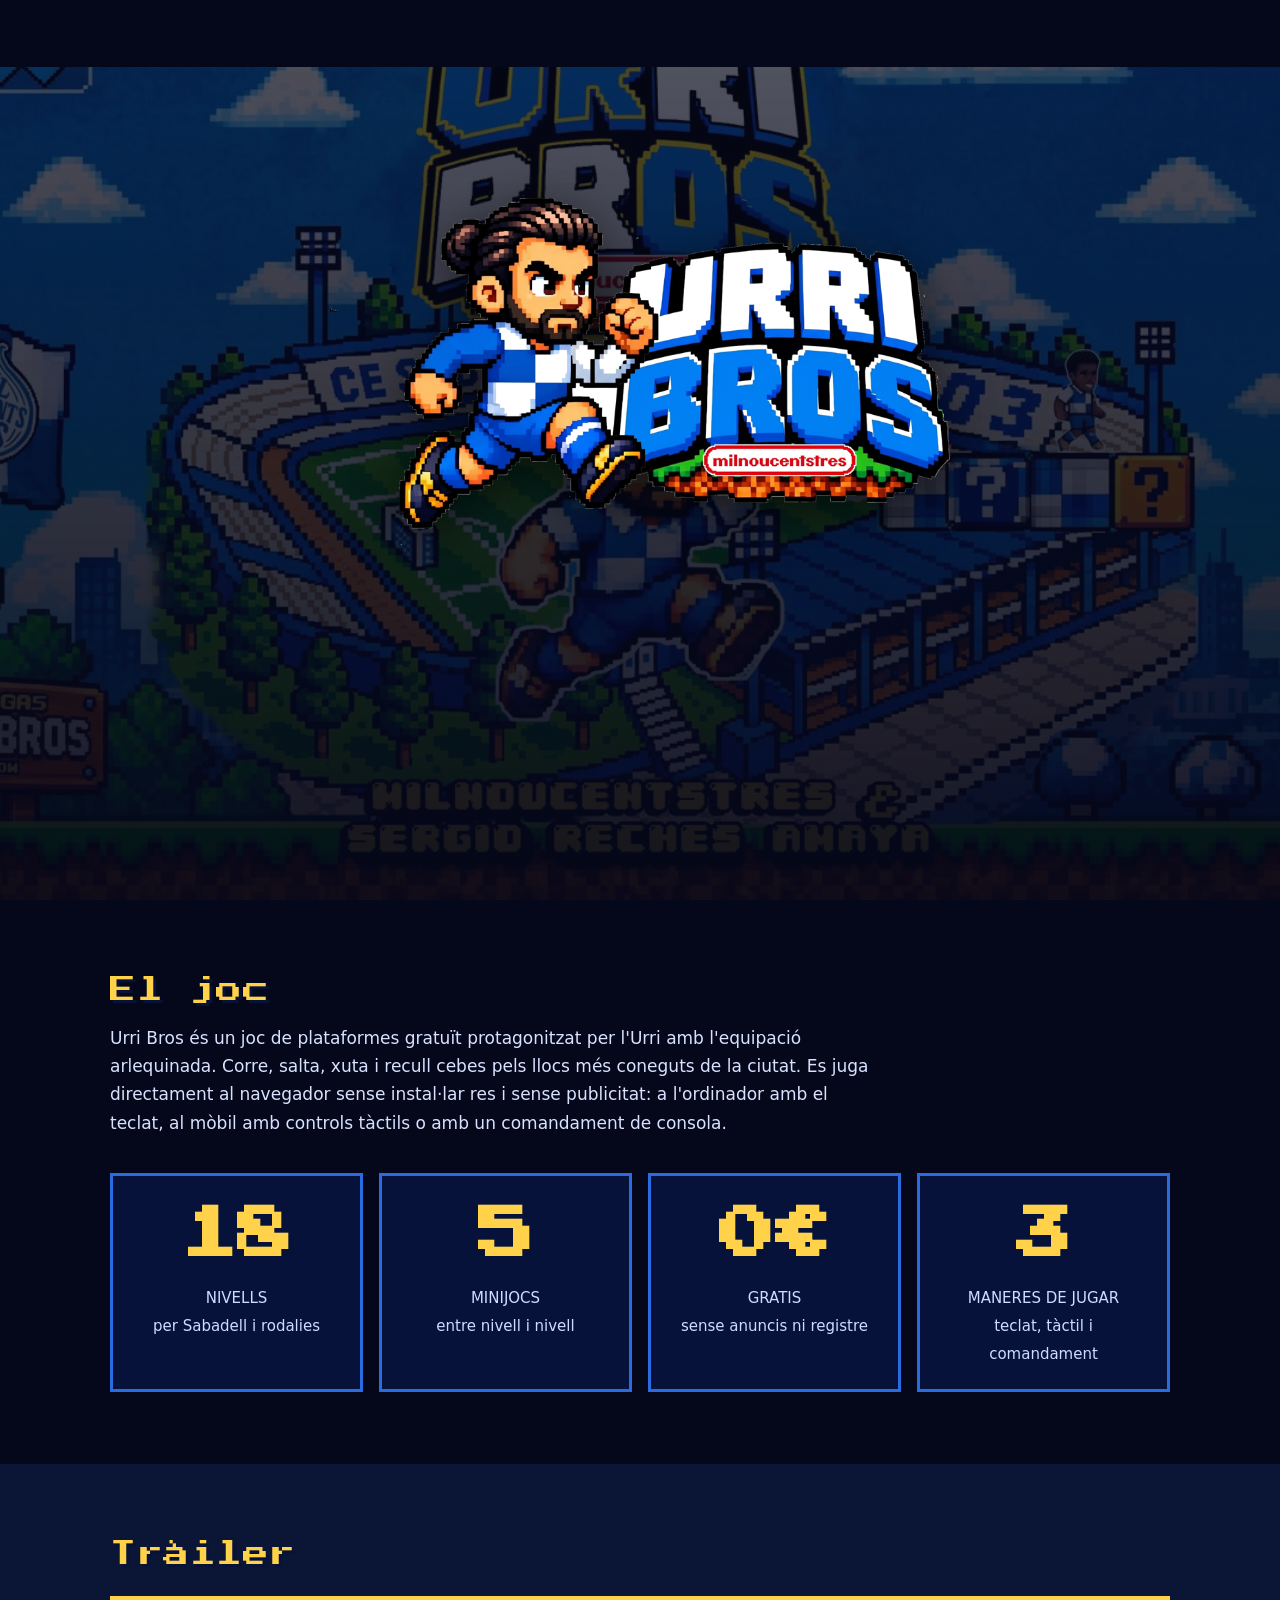
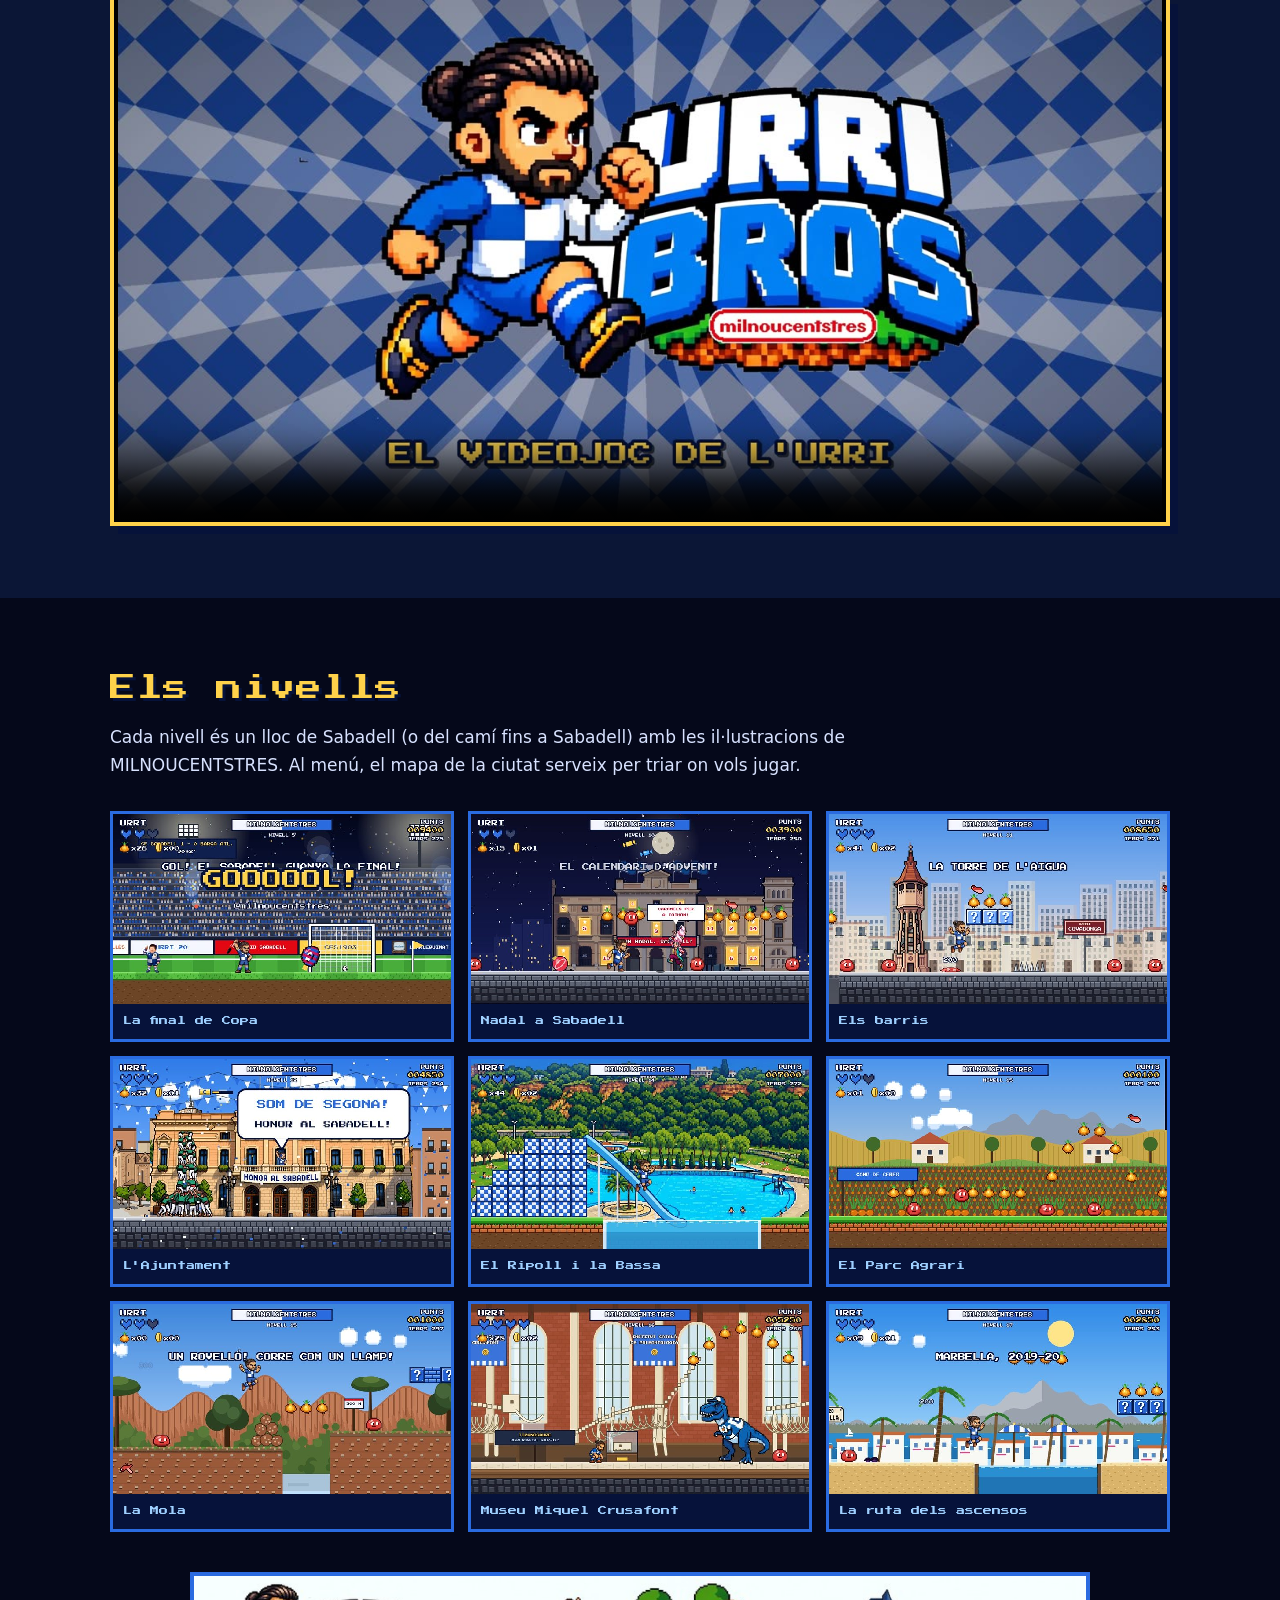
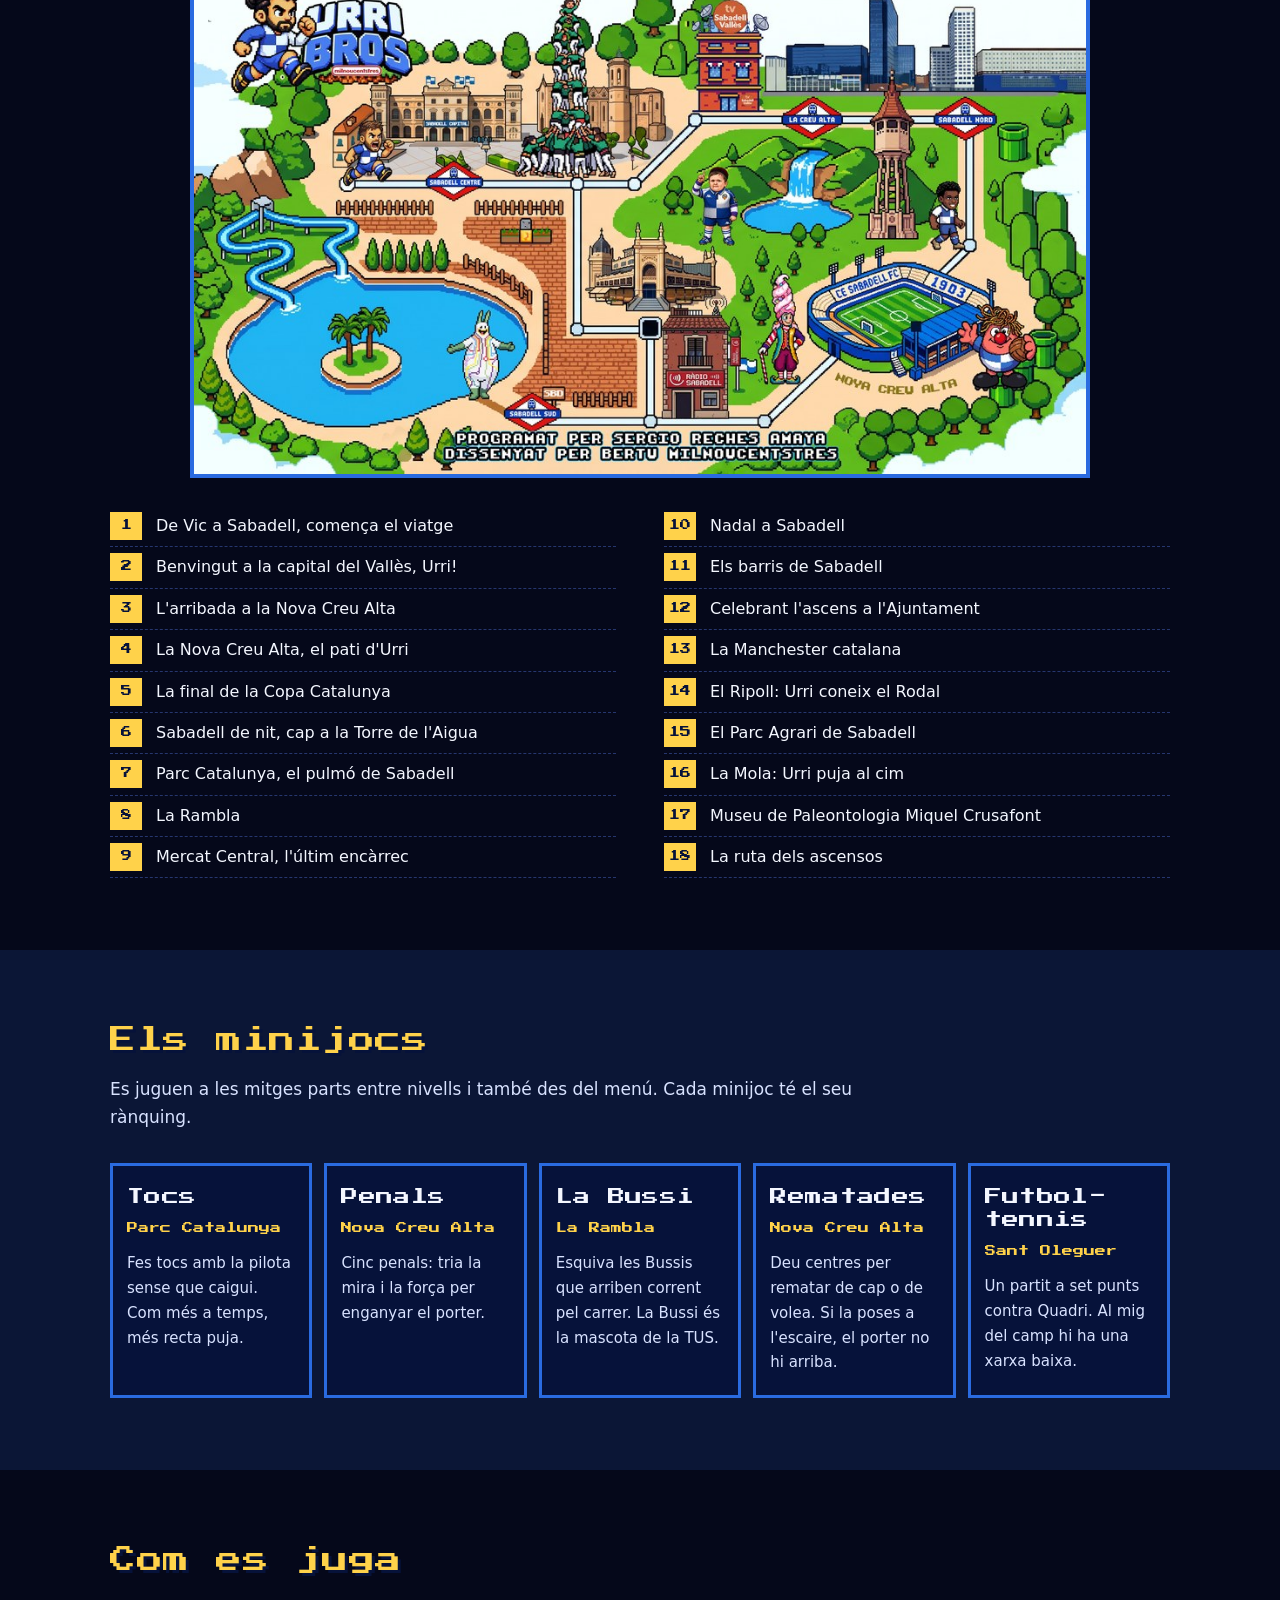
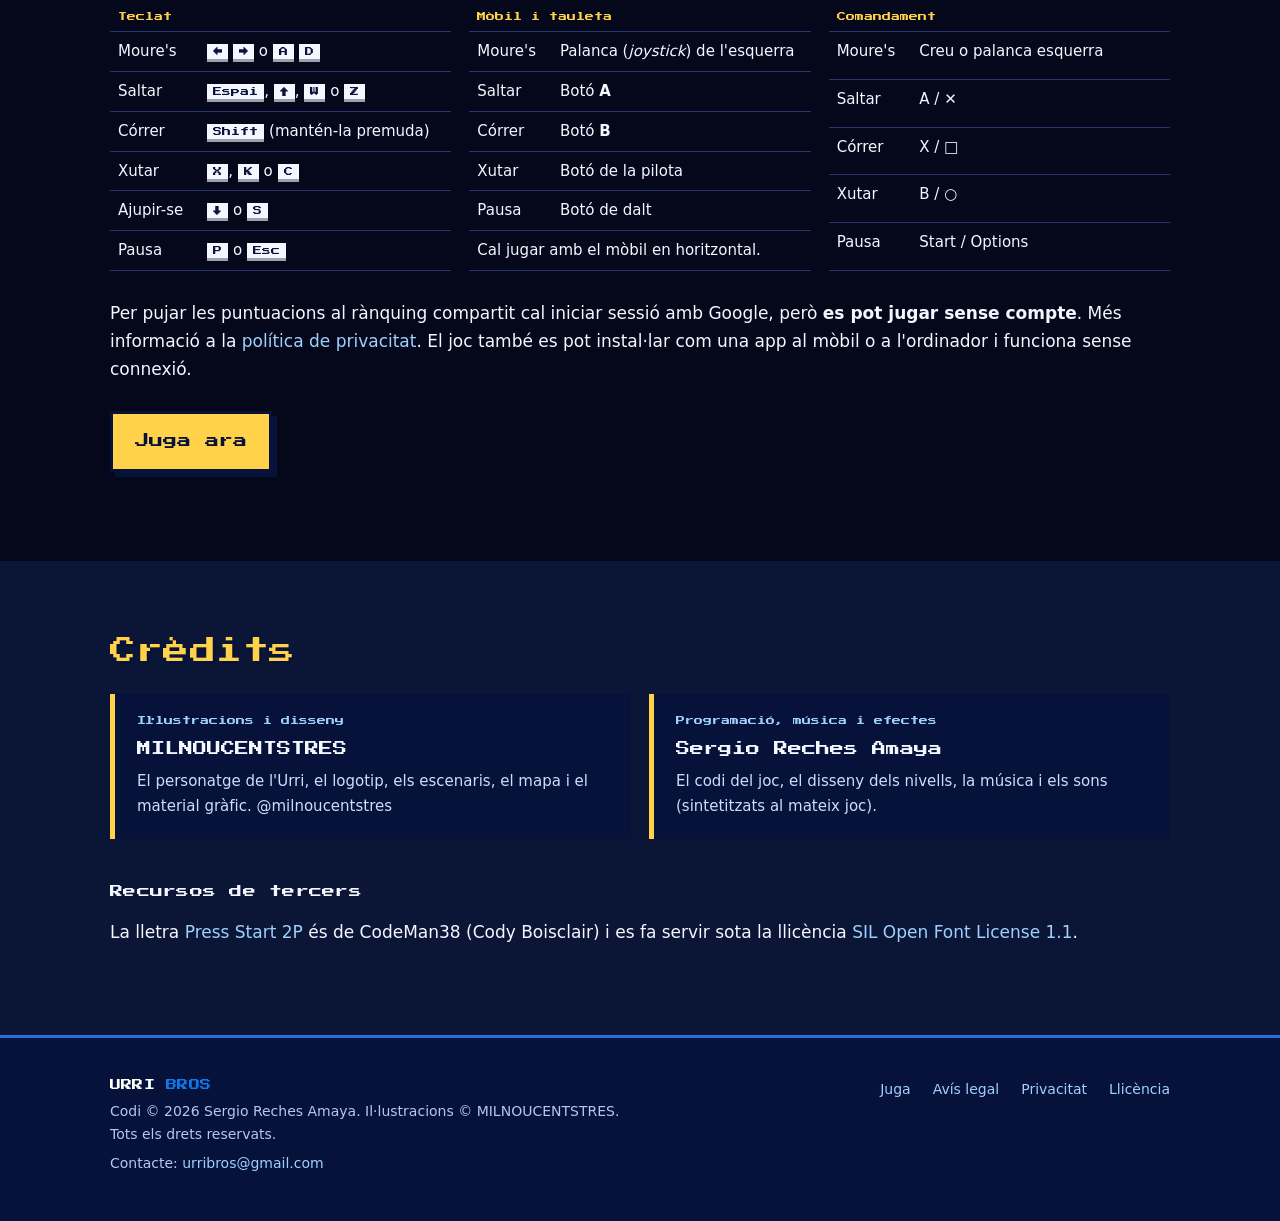
<file: index.html>
<!doctype html>
<!-- Urri Bros. Codi © 2026 Sergio Reches Amaya. Il·lustracions © MILNOUCENTSTRES. Tots els drets reservats. -->
<html lang="ca">
<head>
<meta charset="utf-8">
<meta name="viewport" content="width=device-width, initial-scale=1">
<title>Urri Bros: el videojoc de l'Urri</title>
<meta name="description" content="Urri Bros: joc de plataformes gratuït amb l'Urri per tot Sabadell. 18 nivells, 5 minijocs i rànquing. Es juga al navegador, al mòbil i a l'ordinador.">
<meta name="copyright" content="Codi © 2026 Sergio Reches Amaya. Il·lustracions © MILNOUCENTSTRES. Tots els drets reservats.">
<meta property="og:title" content="Urri Bros: el videojoc de l'Urri">
<meta property="og:description" content="18 nivells per tot Sabadell, 5 minijocs i rànquing. Gratuït i al navegador.">
<meta property="og:image" content="joc/assets/promo.jpg">
<meta name="theme-color" content="#06123a">
<link rel="icon" href="joc/assets/favicon.ico" sizes="any">
<link rel="icon" type="image/png" href="joc/assets/favicon.png">
<link rel="apple-touch-icon" href="joc/assets/apple-touch-icon.png">
<link rel="stylesheet" href="estil.css">
<script>
  // qui havia instal·lat el joc com a app (quan era a l'arrel) entra directament al joc
  if (matchMedia('(display-mode: standalone)').matches || navigator.standalone) location.replace('joc/');
  // la intro (l'Urri xuta la pilota i destapa la portada) només si s'entra per la portada i no s'han demanat menys animacions
  if (!location.hash && !matchMedia('(prefers-reduced-motion: reduce)').matches) document.documentElement.classList.add('amb-intro');
</script>
</head>
<body>

<div id="intro" aria-hidden="true">
  <img class="intro-urri" src="joc/assets/walk.png" alt="">
  <div class="intro-fons"></div>
  <img class="intro-pilota" src="assets/pilota.png" alt="">
</div>

<header class="barra">
  <div class="contingut">
    <a class="marca" href="#">URRI <span>BROS</span></a>
    <nav aria-label="Seccions">
      <a href="#joc">El joc</a>
      <a href="#trailer">Tràiler</a>
      <a href="#nivells">Nivells</a>
      <a href="#minijocs">Minijocs</a>
      <a href="#controls">Controls</a>
      <a href="#credits">Crèdits</a>
    </nav>
    <a class="boto petit" href="joc/">Juga!</a>
  </div>
</header>

<main>
  <div class="portada">
    <div class="portada-fons"></div>
    <div class="portada-vel"></div>
    <div class="contingut">
      <img class="logo" src="assets/logo.png" width="900" height="504" alt="Logotip d'Urri Bros: l'Urri corrent, vestit amb l'equipació arlequinada">
      <p class="lema">El videojoc de l'Urri</p>
      <p class="sublema">Un joc de plataformes per tot Sabadell: de Vic a la Nova Creu Alta, de la Rambla a la Mola i fins a l'ascens a Segona.</p>
      <div class="botons">
        <a class="boto gran" href="joc/">Juga ara</a>
        <a class="boto secundari" href="#trailer">Mira el tràiler</a>
      </div>
    </div>
  </div>

  <section id="joc">
    <div class="contingut">
      <h2>El joc</h2>
      <p class="intro-seccio">Urri Bros és un joc de plataformes gratuït protagonitzat per l'Urri amb l'equipació arlequinada. Corre, salta, xuta i recull cebes pels llocs més coneguts de la ciutat. Es juga directament al navegador sense instal·lar res i sense publicitat: a l'ordinador amb el teclat, al mòbil amb controls tàctils o amb un comandament de consola.</p>
      <div class="xifres">
        <div class="xifra"><b>18</b><span>NIVELLS<br>per Sabadell i rodalies</span></div>
        <div class="xifra"><b>5</b><span>MINIJOCS<br>entre nivell i nivell</span></div>
        <div class="xifra"><b>0€</b><span>GRATIS<br>sense anuncis ni registre</span></div>
        <div class="xifra"><b>3</b><span>MANERES DE JUGAR<br>teclat, tàctil i comandament</span></div>
      </div>
    </div>
  </section>

  <section id="trailer">
    <div class="contingut">
      <h2>Tràiler</h2>
      <video class="trailer" controls preload="none" playsinline poster="assets/trailer-poster.jpg" width="1280" height="640">
        <source src="assets/trailer.mp4" type="video/mp4">
        El teu navegador no pot reproduir el vídeo. <a href="assets/trailer.mp4">Descarrega'l</a>.
      </video>
    </div>
  </section>

  <section id="nivells">
    <div class="contingut">
      <h2>Els nivells</h2>
      <p class="intro-seccio">Cada nivell és un lloc de Sabadell (o del camí fins a Sabadell) amb les il·lustracions de MILNOUCENTSTRES. Al menú, el mapa de la ciutat serveix per triar on vols jugar.</p>
      <div class="galeria">
        <figure><a href="assets/captures/gran/copa.jpg" class="amplia"><img src="assets/captures/copa.jpg" alt="La final de la Copa Catalunya, de nit a la Nova Creu Alta" loading="lazy" width="768" height="432"></a><figcaption>La final de Copa</figcaption></figure>
        <figure><a href="assets/captures/gran/nadal.jpg" class="amplia"><img src="assets/captures/nadal.jpg" alt="El calendari d'advent a la façana de l'Ajuntament" loading="lazy" width="768" height="432"></a><figcaption>Nadal a Sabadell</figcaption></figure>
        <figure><a href="assets/captures/gran/barris.jpg" class="amplia"><img src="assets/captures/barris.jpg" alt="La Torre de l'Aigua" loading="lazy" width="768" height="432"></a><figcaption>Els barris</figcaption></figure>
        <figure><a href="assets/captures/gran/ajuntament.jpg" class="amplia"><img src="assets/captures/ajuntament.jpg" alt="L'Urri al balcó de l'Ajuntament i el castell dels Saballuts" loading="lazy" width="768" height="432"></a><figcaption>L'Ajuntament</figcaption></figure>
        <figure><a href="assets/captures/gran/ripoll.jpg" class="amplia"><img src="assets/captures/ripoll.jpg" alt="El tobogan de la Bassa de Sant Oleguer" loading="lazy" width="768" height="432"></a><figcaption>El Ripoll i la Bassa</figcaption></figure>
        <figure><a href="assets/captures/gran/agrari.jpg" class="amplia"><img src="assets/captures/agrari.jpg" alt="El camp de cebes del Parc Agrari de Sabadell" loading="lazy" width="768" height="432"></a><figcaption>El Parc Agrari</figcaption></figure>
        <figure><a href="assets/captures/gran/mola.jpg" class="amplia"><img src="assets/captures/mola.jpg" alt="La pujada a la Mola" loading="lazy" width="768" height="432"></a><figcaption>La Mola</figcaption></figure>
        <figure><a href="assets/captures/gran/museu.jpg" class="amplia"><img src="assets/captures/museu.jpg" alt="El tiranosaure del Museu de Paleontologia Miquel Crusafont" loading="lazy" width="768" height="432"></a><figcaption>Museu Miquel Crusafont</figcaption></figure>
        <figure><a href="assets/captures/gran/ruta.jpg" class="amplia"><img src="assets/captures/ruta.jpg" alt="Marbella, a la ruta dels ascensos" loading="lazy" width="768" height="432"></a><figcaption>La ruta dels ascensos</figcaption></figure>
      </div>
      <div class="mapa-nivells">
        <img src="joc/assets/mapa.jpg" alt="El mapa de Sabadell que fa de selector de nivells" loading="lazy" width="1024" height="572">
        <ol class="llista-nivells">
          <li>De Vic a Sabadell, comença el viatge</li>
          <li>Benvingut a la capital del Vallès, Urri!</li>
          <li>L'arribada a la Nova Creu Alta</li>
          <li>La Nova Creu Alta, el pati d'Urri</li>
          <li>La final de la Copa Catalunya</li>
          <li>Sabadell de nit, cap a la Torre de l'Aigua</li>
          <li>Parc Catalunya, el pulmó de Sabadell</li>
          <li>La Rambla</li>
          <li>Mercat Central, l'últim encàrrec</li>
          <li>Nadal a Sabadell</li>
          <li>Els barris de Sabadell</li>
          <li>Celebrant l'ascens a l'Ajuntament</li>
          <li>La Manchester catalana</li>
          <li>El Ripoll: Urri coneix el Rodal</li>
          <li>El Parc Agrari de Sabadell</li>
          <li>La Mola: Urri puja al cim</li>
          <li>Museu de Paleontologia Miquel Crusafont</li>
          <li>La ruta dels ascensos</li>
        </ol>
      </div>
    </div>
  </section>

  <section id="minijocs">
    <div class="contingut">
      <h2>Els minijocs</h2>
      <p class="intro-seccio">Es juguen a les mitges parts entre nivells i també des del menú. Cada minijoc té el seu rànquing.</p>
      <div class="targetes">
        <div class="targeta"><h3>Tocs</h3><div class="on">Parc Catalunya</div><p>Fes tocs amb la pilota sense que caigui. Com més a temps, més recta puja.</p></div>
        <div class="targeta"><h3>Penals</h3><div class="on">Nova Creu Alta</div><p>Cinc penals: tria la mira i la força per enganyar el porter.</p></div>
        <div class="targeta"><h3>La Bussi</h3><div class="on">La Rambla</div><p>Esquiva les Bussis que arriben corrent pel carrer. La Bussi és la mascota de la TUS.</p></div>
        <div class="targeta"><h3>Rematades</h3><div class="on">Nova Creu Alta</div><p>Deu centres per rematar de cap o de volea. Si la poses a l'escaire, el porter no hi arriba.</p></div>
        <div class="targeta"><h3>Futbol-tennis</h3><div class="on">Sant Oleguer</div><p>Un partit a set punts contra Quadri. Al mig del camp hi ha una xarxa baixa.</p></div>
      </div>
    </div>
  </section>

  <section id="controls">
    <div class="contingut">
      <h2>Com es juga</h2>
      <div class="controls">
        <table>
          <thead><tr><th colspan="2">Teclat</th></tr></thead>
          <tbody>
            <tr><td>Moure's</td><td><kbd>←</kbd> <kbd>→</kbd> o <kbd>A</kbd> <kbd>D</kbd></td></tr>
            <tr><td>Saltar</td><td><kbd>Espai</kbd>, <kbd>↑</kbd>, <kbd>W</kbd> o <kbd>Z</kbd></td></tr>
            <tr><td>Córrer</td><td><kbd>Shift</kbd> (mantén-la premuda)</td></tr>
            <tr><td>Xutar</td><td><kbd>X</kbd>, <kbd>K</kbd> o <kbd>C</kbd></td></tr>
            <tr><td>Ajupir-se</td><td><kbd>↓</kbd> o <kbd>S</kbd></td></tr>
            <tr><td>Pausa</td><td><kbd>P</kbd> o <kbd>Esc</kbd></td></tr>
          </tbody>
        </table>
        <table>
          <thead><tr><th colspan="2">Mòbil i tauleta</th></tr></thead>
          <tbody>
            <tr><td>Moure's</td><td>Palanca (<i>joystick</i>) de l'esquerra</td></tr>
            <tr><td>Saltar</td><td>Botó <b>A</b></td></tr>
            <tr><td>Córrer</td><td>Botó <b>B</b></td></tr>
            <tr><td>Xutar</td><td>Botó de la pilota</td></tr>
            <tr><td>Pausa</td><td>Botó de dalt</td></tr>
            <tr><td colspan="2">Cal jugar amb el mòbil en horitzontal.</td></tr>
          </tbody>
        </table>
        <table>
          <thead><tr><th colspan="2">Comandament</th></tr></thead>
          <tbody>
            <tr><td>Moure's</td><td>Creu o palanca esquerra</td></tr>
            <tr><td>Saltar</td><td>A / ✕</td></tr>
            <tr><td>Córrer</td><td>X / □</td></tr>
            <tr><td>Xutar</td><td>B / ○</td></tr>
            <tr><td>Pausa</td><td>Start / Options</td></tr>
          </tbody>
        </table>
      </div>
      <p style="margin-top:28px">Per pujar les puntuacions al rànquing compartit cal iniciar sessió amb Google, però <b>es pot jugar sense compte</b>. Més informació a la <a href="privacitat.html">política de privacitat</a>. El joc també es pot instal·lar com una app al mòbil o a l'ordinador i funciona sense connexió.</p>
      <p style="margin-top:28px"><a class="boto" href="joc/">Juga ara</a></p>
    </div>
  </section>

  <section id="credits">
    <div class="contingut">
      <h2>Crèdits</h2>
      <div class="credits">
        <div class="credit"><div class="rol">Il·lustracions i disseny</div><div class="nom">MILNOUCENTSTRES</div><p>El personatge de l'Urri, el logotip, els escenaris, el mapa i el material gràfic. @milnoucentstres</p></div>
        <div class="credit"><div class="rol">Programació, música i efectes</div><div class="nom">Sergio Reches Amaya</div><p>El codi del joc, el disseny dels nivells, la música i els sons (sintetitzats al mateix joc).</p></div>
      </div>
      <!--
        COL·LABORADORS: per afegir-ne, treu l'atribut «hidden» de la secció de sota i afegeix-hi una targeta per a cadascun:
        <div class="credit"><div class="rol">Què ha fet</div><div class="nom">Nom</div><p>Una línia (opcional).</p></div>
      -->
      <div id="col·laboradors" hidden>
        <h2 style="margin-top:48px">Col·laboradors</h2>
        <div class="credits">
        </div>
      </div>
      <h3 style="margin-top:44px">Recursos de tercers</h3>
      <p>La lletra <a href="https://fonts.google.com/specimen/Press+Start+2P" rel="noopener">Press Start 2P</a> és de CodeMan38 (Cody Boisclair) i es fa servir sota la llicència <a href="assets/OFL-PressStart2P.txt">SIL Open Font License 1.1</a>.</p>
    </div>
  </section>
</main>

<footer>
  <div class="contingut columnes">
    <div>
      <p class="pixel marca-peu" style="font-size:11px;color:#fff">URRI <span>BROS</span></p>
      <p>Codi © 2026 Sergio Reches Amaya. Il·lustracions © MILNOUCENTSTRES.<br>Tots els drets reservats.</p>
      <p>Contacte: <a href="mailto:urribros@gmail.com">urribros@gmail.com</a></p>
    </div>
    <nav aria-label="Informació legal">
      <a href="joc/">Juga</a>
      <a href="avis-legal.html">Avís legal</a>
      <a href="privacitat.html">Privacitat</a>
      <a href="llicencia.html">Llicència</a>
    </nav>
  </div>
</footer>

<div class="visor" id="visor" hidden role="dialog" aria-modal="true" aria-label="Captura ampliada">
  <button class="visor-tanca" type="button" aria-label="Tanca">✕</button>
  <button class="visor-fletxa ant" type="button" aria-label="Anterior">‹</button>
  <figure><img alt=""><figcaption></figcaption></figure>
  <button class="visor-fletxa seg" type="button" aria-label="Següent">›</button>
</div>

<script>
  // la intro: l'Urri arriba corrent amb la pilota, s'atura, saluda i xuta; la pilota s'emporta la portada cap a la dreta.
  // Després apareixen el vel fosc, el logotip, el text, els botons i el menú. En total, uns 4 segons.
  (() => {
    const html = document.documentElement, intro = document.getElementById('intro');
    if (!html.classList.contains('amb-intro')) { intro.remove(); return; }
    const urri = intro.querySelector('.intro-urri'), pilota = intro.querySelector('.intro-pilota'), fons = intro.querySelector('.intro-fons');
    const SPR = { walk: 'joc/assets/walk.png', run: 'joc/assets/run.png', idle: 'joc/assets/idle.png', win: 'joc/assets/win.png' };
    Object.values(SPR).forEach(src => { new Image().src = src; });   // (que els canvis de postura no parpellegin)
    const caixa = () => {   // la portada que s'arrossega ocupa exactament el lloc del fons de la portada de debò (sense salts en acabar)
      const r = document.querySelector('.portada-fons').getBoundingClientRect();
      Object.assign(fons.style, { top: r.top + 'px', left: r.left + 'px', width: r.width + 'px', height: r.height + 'px', right: 'auto', bottom: 'auto' });
    };
    caixa(); addEventListener('resize', caixa);
    const T = { arriba: 1.2, atura: 1.4, saluda: 2.05, xut: 2.2, fora: 2.7 };   // segons
    const etapes = [['vel', 0], ['logo', .15], ['text', .45], ['botons', .65], ['menu', 1.0], ['fet', 1.4]];   // després de destapar la portada
    let t0 = null, acabat = false, postura = '';
    const fix = parseFloat(new URLSearchParams(location.search).get('intro'));   // (per provar-la: ?intro=1.8 la congela en aquell instant)
    const posa = k => { if (k !== postura) { postura = k; urri.src = SPR[k]; } };
    const easeOut = x => 1 - Math.pow(1 - Math.min(1, Math.max(0, x)), 3);
    function final() {
      if (acabat) return; acabat = true;
      intro.remove();
      etapes.forEach(([c, d]) => setTimeout(() => html.classList.add(c), d * 1000));
      setTimeout(() => html.classList.remove('amb-intro'), 1400);
    }
    function pas(ts) {
      if (acabat) return;
      if (t0 == null) t0 = ts;
      const t = isNaN(fix) ? (ts - t0) / 1000 : fix, W = innerWidth, H = innerHeight;
      const alt = Math.min(H * 0.3, 230), k = alt / 192, terra = H * 0.7, mida = alt * 0.2;
      const centre = W / 2 - 51 * k;
      let ux, bx, rot;
      if (t < T.arriba) {   // arriba corrent, amb la pilota als peus
        ux = -150 * k + (centre + 150 * k) * easeOut(t / T.arriba);
        posa(Math.floor(t / 0.11) % 2 ? 'run' : 'walk');
        bx = ux + 96 * k; rot = bx / (mida / 2);
      } else if (t < T.xut) {   // s'atura i saluda
        ux = centre; posa(t < T.atura ? 'idle' : t < T.saluda ? 'win' : 'run');
        bx = ux + 96 * k; rot = bx / (mida / 2);
      } else {   // el xut: la pilota surt disparada cap a la dreta i arrossega la portada
        ux = centre; posa(t < T.xut + 0.25 ? 'run' : 'idle');
        const x0 = centre + 96 * k, p = Math.min(1, (t - T.xut) / (T.fora - T.xut));
        bx = x0 + (W + mida * 2 - x0) * p * p;
        rot = bx / (mida / 2);
        const vora = W * Math.max(0, (bx - x0) / (W + mida * 2 - x0));   // la vora dreta de la portada va enganxada a la pilota
        fons.style.transform = `translateX(${vora - W}px)`;
      }
      urri.style.height = alt + 'px';
      urri.style.transform = `translate(${ux}px, ${terra - alt}px)`;
      const salt = t > T.xut ? -Math.sin(Math.min(1, (t - T.xut) / (T.fora - T.xut)) * Math.PI) * alt * 0.25 : 0;
      pilota.style.width = pilota.style.height = mida + 'px';
      pilota.style.transform = `translate(${bx}px, ${terra - mida + salt}px) rotate(${rot}rad)`;
      if (t >= T.fora) final(); else if (isNaN(fix)) requestAnimationFrame(pas);
    }
    requestAnimationFrame(pas);
    // un clic o una tecla se salta la intro
    const salta = () => { if (!acabat) { acabat = true; intro.remove(); html.classList.add('vel', 'logo', 'text', 'botons', 'menu', 'fet'); html.classList.remove('amb-intro'); } };
    addEventListener('pointerdown', salta, { once: true }); addEventListener('keydown', salta, { once: true });
  })();

  // la resta de la web va apareixent a mesura que es fa scroll, i el fons de la portada es mou més a poc a poc (parallax)
  (() => {
    if (matchMedia('(prefers-reduced-motion: reduce)').matches || !('IntersectionObserver' in window)) return;
    const elems = document.querySelectorAll('main section h2, .intro-seccio, .xifra, .trailer, .galeria figure, .mapa-nivells > *, .llista-nivells li, .targeta, .controls table, #controls p, .credit, #credits h3, #credits p');
    const obs = new IntersectionObserver(es => es.forEach(e => { if (e.isIntersecting) { e.target.classList.add('vist'); obs.unobserve(e.target); } }), { threshold: 0.12, rootMargin: '0px 0px -40px 0px' });
    elems.forEach(el => {
      const germans = [...el.parentElement.children].filter(c => c.matches('.xifra, .galeria figure, .targeta, .credit, .llista-nivells li, .controls table'));
      const n = germans.indexOf(el);
      if (n > 0) el.style.transitionDelay = Math.min(n, 8) * 70 + 'ms';   // les targetes d'un mateix grup, una darrere l'altra
      el.classList.add('revela'); obs.observe(el);
    });
    const fons = document.querySelector('.portada-fons');
    let pendent = false;
    addEventListener('scroll', () => {
      if (pendent) return; pendent = true;
      requestAnimationFrame(() => { pendent = false; const y = scrollY; if (y < innerHeight * 1.2) fons.style.transform = `translateY(${y * 0.4}px)`; });
    }, { passive: true });
  })();
</script>

<script>
  // el visor de les captures dels nivells: clicar una foto l'amplia; fletxes (botons, teclat o lliscant el dit) per passar-les
  (() => {
    const fotos = [...document.querySelectorAll('.galeria a.amplia')], v = document.getElementById('visor');
    const img = v.querySelector('img'), peu = v.querySelector('figcaption');
    let i = 0, tornar = null;
    const mostra = n => {
      i = (n + fotos.length) % fotos.length;
      const a = fotos[i], petita = a.querySelector('img');
      img.src = a.href; img.alt = petita.alt;
      peu.textContent = `${a.closest('figure').querySelector('figcaption').textContent} · ${i + 1} / ${fotos.length}`;
    };
    const obre = n => { tornar = document.activeElement; mostra(n); v.hidden = false; document.body.style.overflow = 'hidden'; v.querySelector('.visor-tanca').focus(); };
    const tanca = () => { v.hidden = true; document.body.style.overflow = ''; if (tornar) tornar.focus(); };
    fotos.forEach((a, n) => a.addEventListener('click', e => { e.preventDefault(); obre(n); }));
    v.querySelector('.ant').onclick = () => mostra(i - 1);
    v.querySelector('.seg').onclick = () => mostra(i + 1);
    v.querySelector('.visor-tanca').onclick = tanca;
    v.addEventListener('click', e => { if (e.target === v) tanca(); });   // clicar fora de la foto també la tanca
    addEventListener('keydown', e => {
      if (v.hidden) return;
      if (e.key === 'Escape') tanca();
      else if (e.key === 'ArrowLeft') mostra(i - 1);
      else if (e.key === 'ArrowRight') mostra(i + 1);
    });
    let x0 = null;
    v.addEventListener('touchstart', e => { x0 = e.touches[0].clientX; }, { passive: true });
    v.addEventListener('touchend', e => { if (x0 == null) return; const d = e.changedTouches[0].clientX - x0; if (Math.abs(d) > 40) mostra(i + (d < 0 ? 1 : -1)); x0 = null; });
  })();
</script>

<script>
  // la web d'abans era el joc: si el navegador encara té el service worker antic, el treu (el joc té el seu, a joc/)
  if ('serviceWorker' in navigator) navigator.serviceWorker.getRegistrations().then(rs => rs.forEach(r => { if (!new URL(r.scope).pathname.endsWith('/joc/')) r.unregister(); }));
  if ('caches' in window) caches.delete('urri-bros');   // (la còpia del joc antic; la del joc nou es diu urri-bros-joc)
</script>
</body>
</html>
</file>
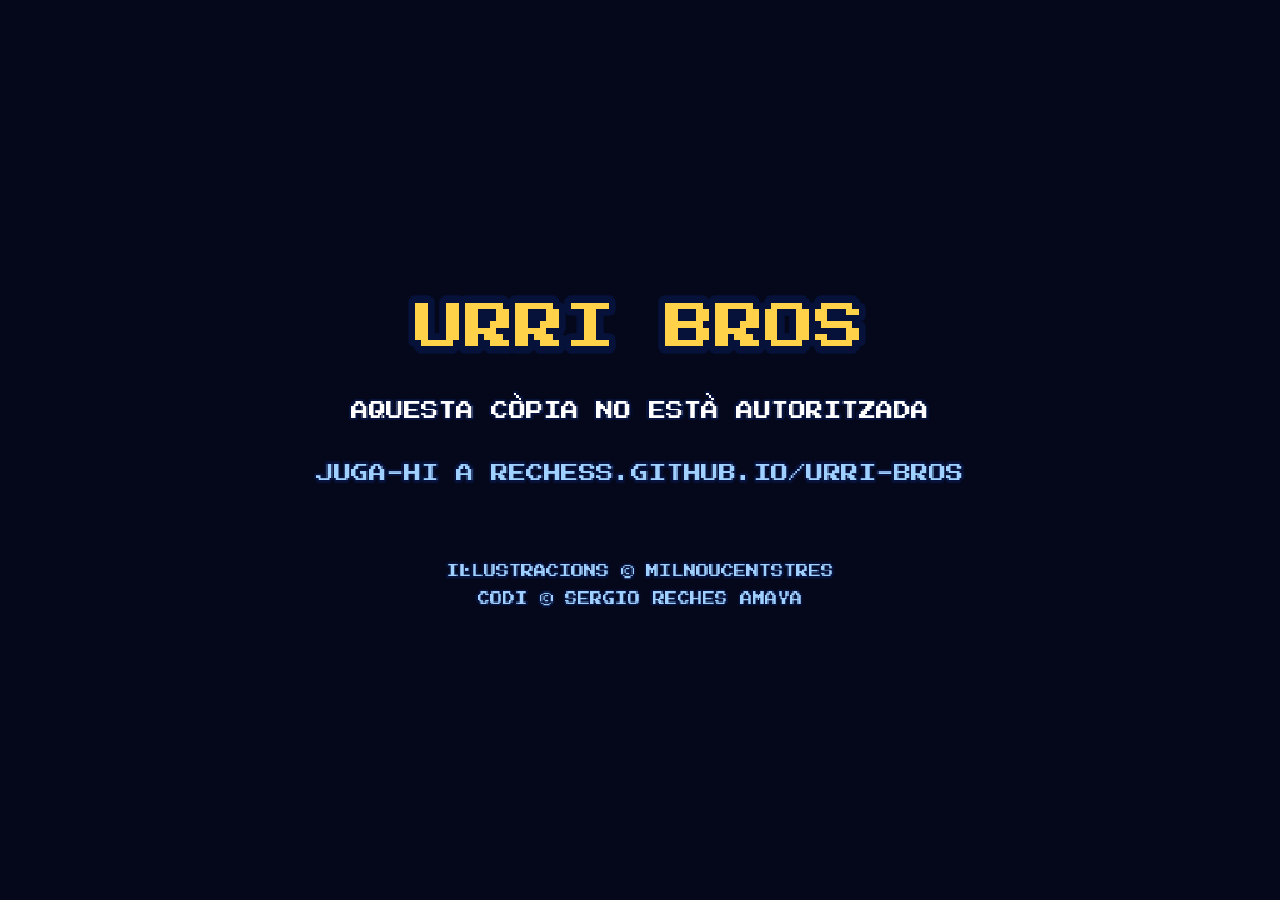
<file: joc/index.html>
<!doctype html>
<!-- Urri Bros. Codi © 2026 Sergio Reches Amaya. Il·lustracions © MILNOUCENTSTRES. Tots els drets reservats. -->
<html lang="ca">
<head>
<meta charset="utf-8">
<meta name="viewport" content="width=device-width, initial-scale=1, maximum-scale=1, user-scalable=no, viewport-fit=cover">
<meta name="mobile-web-app-capable" content="yes">
<meta name="apple-mobile-web-app-capable" content="yes">
<meta name="theme-color" content="#05081a">
<title>Urri Bros</title>
<meta name="author" content="Sergio Reches Amaya">
<meta name="copyright" content="Codi © 2026 Sergio Reches Amaya. Il·lustracions © MILNOUCENTSTRES. Tots els drets reservats.">
<link rel="icon" href="assets/favicon.ico" sizes="any">
<link rel="icon" type="image/png" href="assets/favicon.png">
<link rel="apple-touch-icon" href="assets/apple-touch-icon.png">
<link rel="manifest" href="manifest.webmanifest">
<meta name="apple-mobile-web-app-title" content="Urri Bros">
<meta name="apple-mobile-web-app-status-bar-style" content="black">
<style>
  html, body { margin: 0; height: 100%; background: #05081a; overflow: hidden; }
  html, body, canvas {
    touch-action: none; user-select: none; -webkit-user-select: none;
    -webkit-touch-callout: none; -webkit-tap-highlight-color: transparent;
  }
  body { display: flex; align-items: center; justify-content: center; }
  canvas {
    display: block;
    width: min(100vw, calc(100vh * 16 / 9));
    height: min(100vh, calc(100vw * 9 / 16));
    width: min(100vw, calc(100dvh * 16 / 9));
    height: min(100dvh, calc(100vw * 9 / 16));
    image-rendering: pixelated;
    background: #3d8bf0;
  }
  /* finestra del compte (inici de sessió, nom) */
  #compte {
    display: none; position: fixed; inset: 0; z-index: 10; align-items: center; justify-content: center;
    background: rgba(5, 10, 40, .78); padding: 16px; box-sizing: border-box;
    touch-action: auto; user-select: text; -webkit-user-select: text;
  }
  #compte .caixa {
    width: min(460px, 100%); max-height: 100%; overflow: auto; box-sizing: border-box; padding: 22px 20px;
    background: #06123a; color: #f4f7ff; border: 4px solid #f4f7ff; box-shadow: inset 0 0 0 4px #2a6be0;
    font: 11px/1.7 "Press Start 2P", monospace; text-align: center;
  }
  #compte h2 { margin: 0 0 14px; font-size: 16px; color: #ffd24a; font-weight: normal; }
  #compte p { margin: 0 0 14px; }
  #compte b { color: #ffd24a; font-weight: normal; word-break: break-all; }
  #compte .petit { font-size: 8px; color: #9fd0ff; }
  #compte input {
    display: block; width: 100%; box-sizing: border-box; margin: 0 0 12px; padding: 12px;
    font: 14px "Press Start 2P", monospace; text-align: center; color: #06123a; background: #f4f7ff;
    border: 3px solid #2a6be0; border-radius: 0; text-transform: none;
  }
  #compte input[name="nom"] { text-transform: uppercase; }
  #compte button {
    display: block; width: 100%; margin: 0 0 10px; padding: 12px 8px; cursor: pointer;
    font: 11px "Press Start 2P", monospace; color: #fff; background: #2a6be0; border: 3px solid #f4f7ff;
  }
  #compte button.secundari { background: transparent; border-color: #6f86c8; color: #9fd0ff; }
  #compte button.google { background: #fff; color: #1f1f1f; border-color: #dadce0; }
  #compte button.google span { color: #4285f4; margin-right: 8px; }
  #compte button.perill { background: transparent; border-color: #ff8a8a; color: #ff8a8a; }
  #compte button:disabled { opacity: .5; cursor: wait; }
  #compte button:focus-visible, #compte a:focus-visible, #compte input:focus-visible { outline: 3px solid #ffd24a; outline-offset: 3px; }
  #compte .estat { min-height: 1em; font-size: 9px; color: #7fe08a; }
  #compte a { color: #9fd0ff; }
  #compte .estat.error { color: #ff8a8a; }
  @media (max-height: 520px) {   /* mòbil en horitzontal: més compacte perquè hi càpiga amb el teclat */
    #compte .caixa { padding: 12px 14px; font-size: 9px; }
    #compte h2 { font-size: 13px; margin-bottom: 8px; }
    #compte p { margin-bottom: 8px; }
    #compte input { padding: 8px; margin-bottom: 8px; font-size: 12px; }
    #compte button { padding: 8px; margin-bottom: 6px; font-size: 9px; }
  }
</style>
</head>
<body>
<canvas id="game" width="1024" height="576"></canvas>
<script src="assets/font.js"></script>
<script src="ranking-config.js"></script>
<script src="game.js"></script>
<script>
  // app instal·lable i joc sense connexió (només funciona servit per http/https, no obrint el fitxer)
  if ('serviceWorker' in navigator && location.protocol.startsWith('http')) navigator.serviceWorker.register('sw.js');
</script>
</body>
</html>
</file>
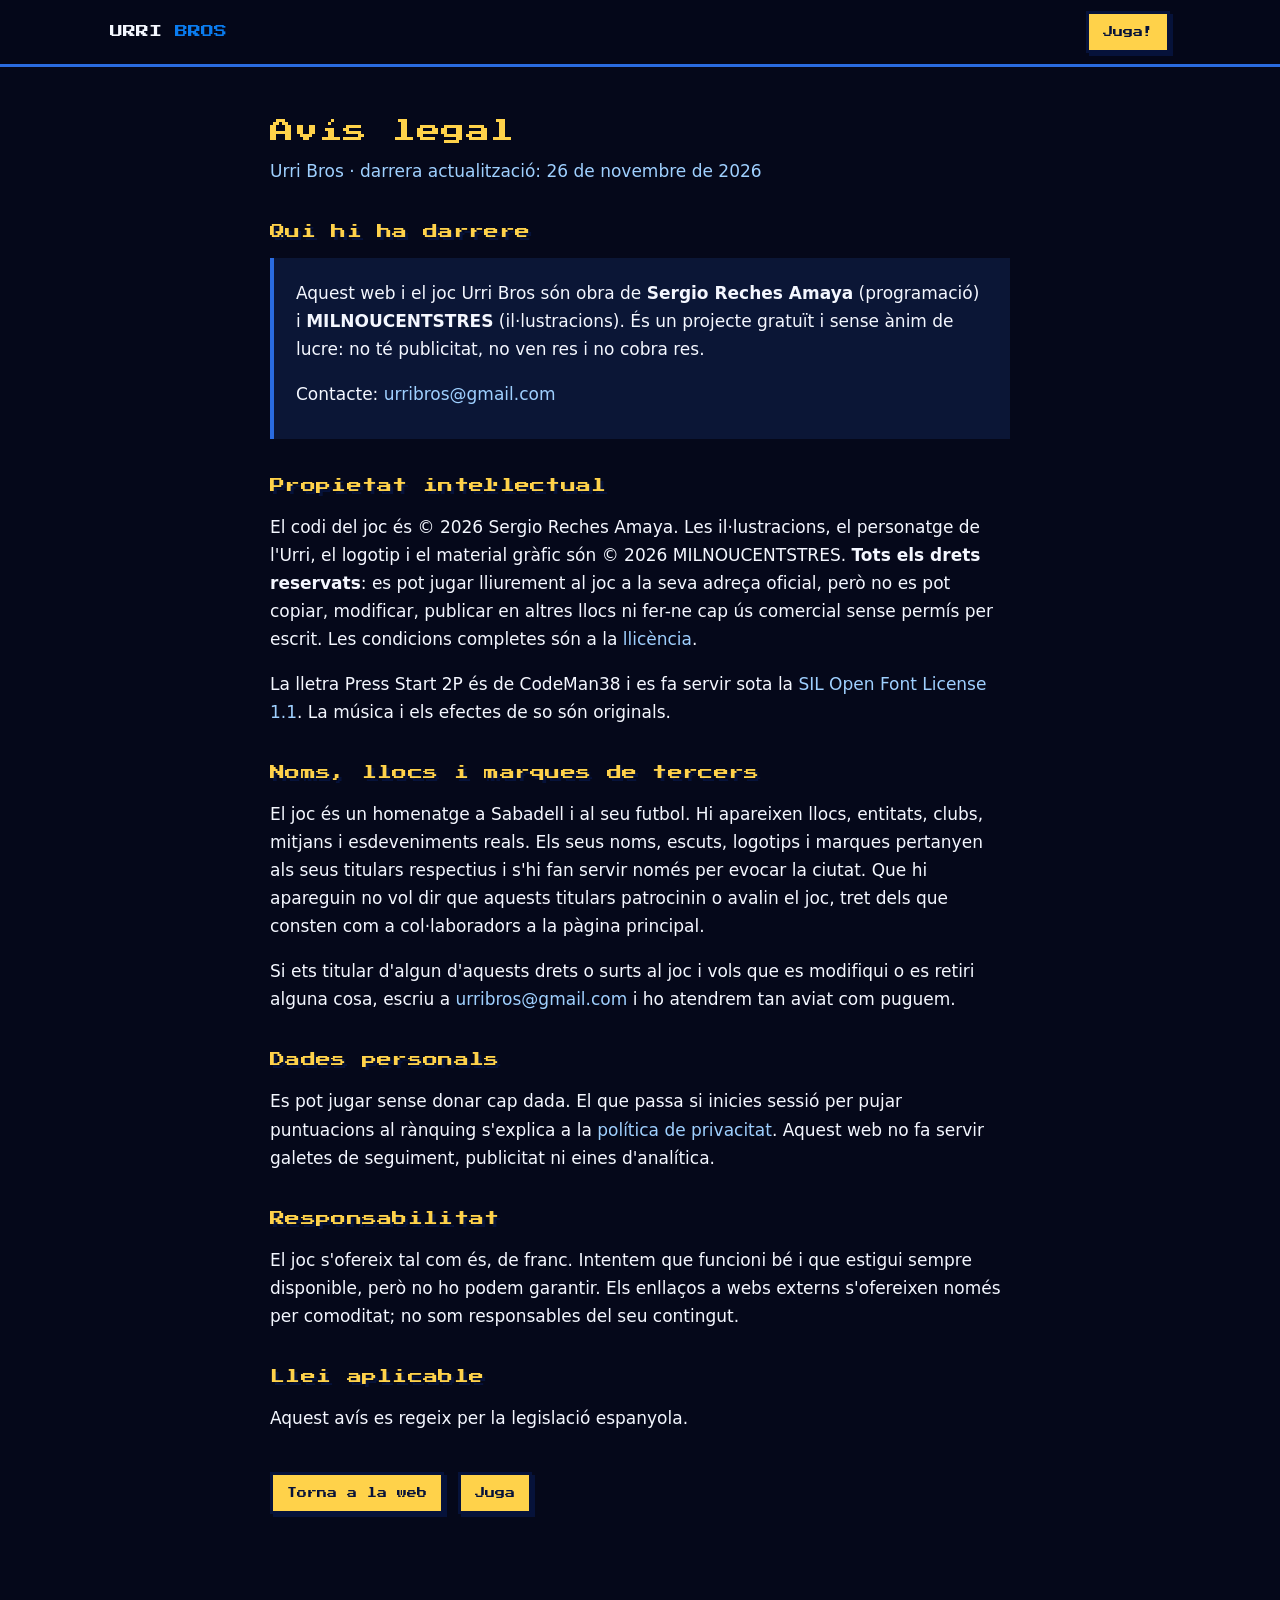
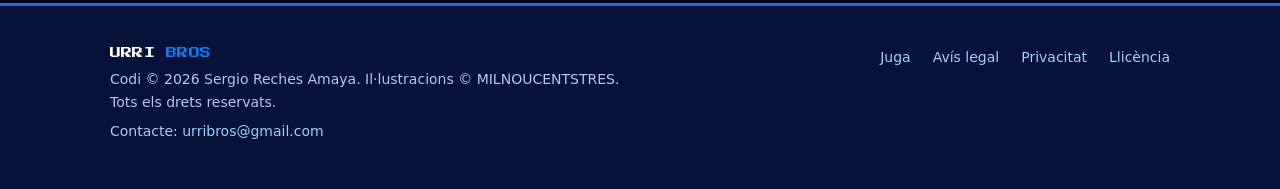
<file: avis-legal.html>
<!doctype html>
<html lang="ca">
<head>
<meta charset="utf-8">
<meta name="viewport" content="width=device-width, initial-scale=1">
<title>Avís legal · Urri Bros</title>
<link rel="icon" href="joc/assets/favicon.ico" sizes="any">
<link rel="stylesheet" href="estil.css">
</head>
<body>

<header class="barra">
  <div class="contingut">
    <a class="marca" href="./">URRI <span>BROS</span></a>
    <a class="boto petit" href="joc/">Juga!</a>
  </div>
</header>

<main class="document">
  <h1>Avís legal</h1>
  <p class="data">Urri Bros · darrera actualització: 26 de novembre de 2026</p>

  <h2>Qui hi ha darrere</h2>
  <section>
    <p>Aquest web i el joc Urri Bros són obra de <strong>Sergio Reches Amaya</strong> (programació) i <strong>MILNOUCENTSTRES</strong> (il·lustracions). És un projecte gratuït i sense ànim de lucre: no té publicitat, no ven res i no cobra res.</p>
    <p>Contacte: <a href="mailto:urribros@gmail.com">urribros@gmail.com</a></p>
  </section>

  <h2>Propietat intel·lectual</h2>
  <p>El codi del joc és © 2026 Sergio Reches Amaya. Les il·lustracions, el personatge de l'Urri, el logotip i el material gràfic són © 2026 MILNOUCENTSTRES. <strong>Tots els drets reservats</strong>: es pot jugar lliurement al joc a la seva adreça oficial, però no es pot copiar, modificar, publicar en altres llocs ni fer-ne cap ús comercial sense permís per escrit. Les condicions completes són a la <a href="llicencia.html">llicència</a>.</p>
  <p>La lletra Press Start 2P és de CodeMan38 i es fa servir sota la <a href="assets/OFL-PressStart2P.txt">SIL Open Font License 1.1</a>. La música i els efectes de so són originals.</p>

  <h2>Noms, llocs i marques de tercers</h2>
  <p>El joc és un homenatge a Sabadell i al seu futbol. Hi apareixen llocs, entitats, clubs, mitjans i esdeveniments reals. Els seus noms, escuts, logotips i marques pertanyen als seus titulars respectius i s'hi fan servir només per evocar la ciutat. Que hi apareguin no vol dir que aquests titulars patrocinin o avalin el joc, tret dels que consten com a col·laboradors a la pàgina principal.</p>
  <p>Si ets titular d'algun d'aquests drets o surts al joc i vols que es modifiqui o es retiri alguna cosa, escriu a <a href="mailto:urribros@gmail.com">urribros@gmail.com</a> i ho atendrem tan aviat com puguem.</p>

  <h2>Dades personals</h2>
  <p>Es pot jugar sense donar cap dada. El que passa si inicies sessió per pujar puntuacions al rànquing s'explica a la <a href="privacitat.html">política de privacitat</a>. Aquest web no fa servir galetes de seguiment, publicitat ni eines d'analítica.</p>

  <h2>Responsabilitat</h2>
  <p>El joc s'ofereix tal com és, de franc. Intentem que funcioni bé i que estigui sempre disponible, però no ho podem garantir. Els enllaços a webs externs s'ofereixen només per comoditat; no som responsables del seu contingut.</p>

  <h2>Llei aplicable</h2>
  <p>Aquest avís es regeix per la legislació espanyola.</p>

  <p class="tornar"><a class="boto petit" href="./">Torna a la web</a> <a class="boto petit" href="joc/">Juga</a></p>
</main>

<footer>
  <div class="contingut columnes">
    <div>
      <p class="pixel marca-peu" style="font-size:11px;color:#fff">URRI <span>BROS</span></p>
      <p>Codi © 2026 Sergio Reches Amaya. Il·lustracions © MILNOUCENTSTRES.<br>Tots els drets reservats.</p>
      <p>Contacte: <a href="mailto:urribros@gmail.com">urribros@gmail.com</a></p>
    </div>
    <nav aria-label="Informació legal">
      <a href="joc/">Juga</a>
      <a href="avis-legal.html">Avís legal</a>
      <a href="privacitat.html">Privacitat</a>
      <a href="llicencia.html">Llicència</a>
    </nav>
  </div>
</footer>
</body>
</html>
</file>
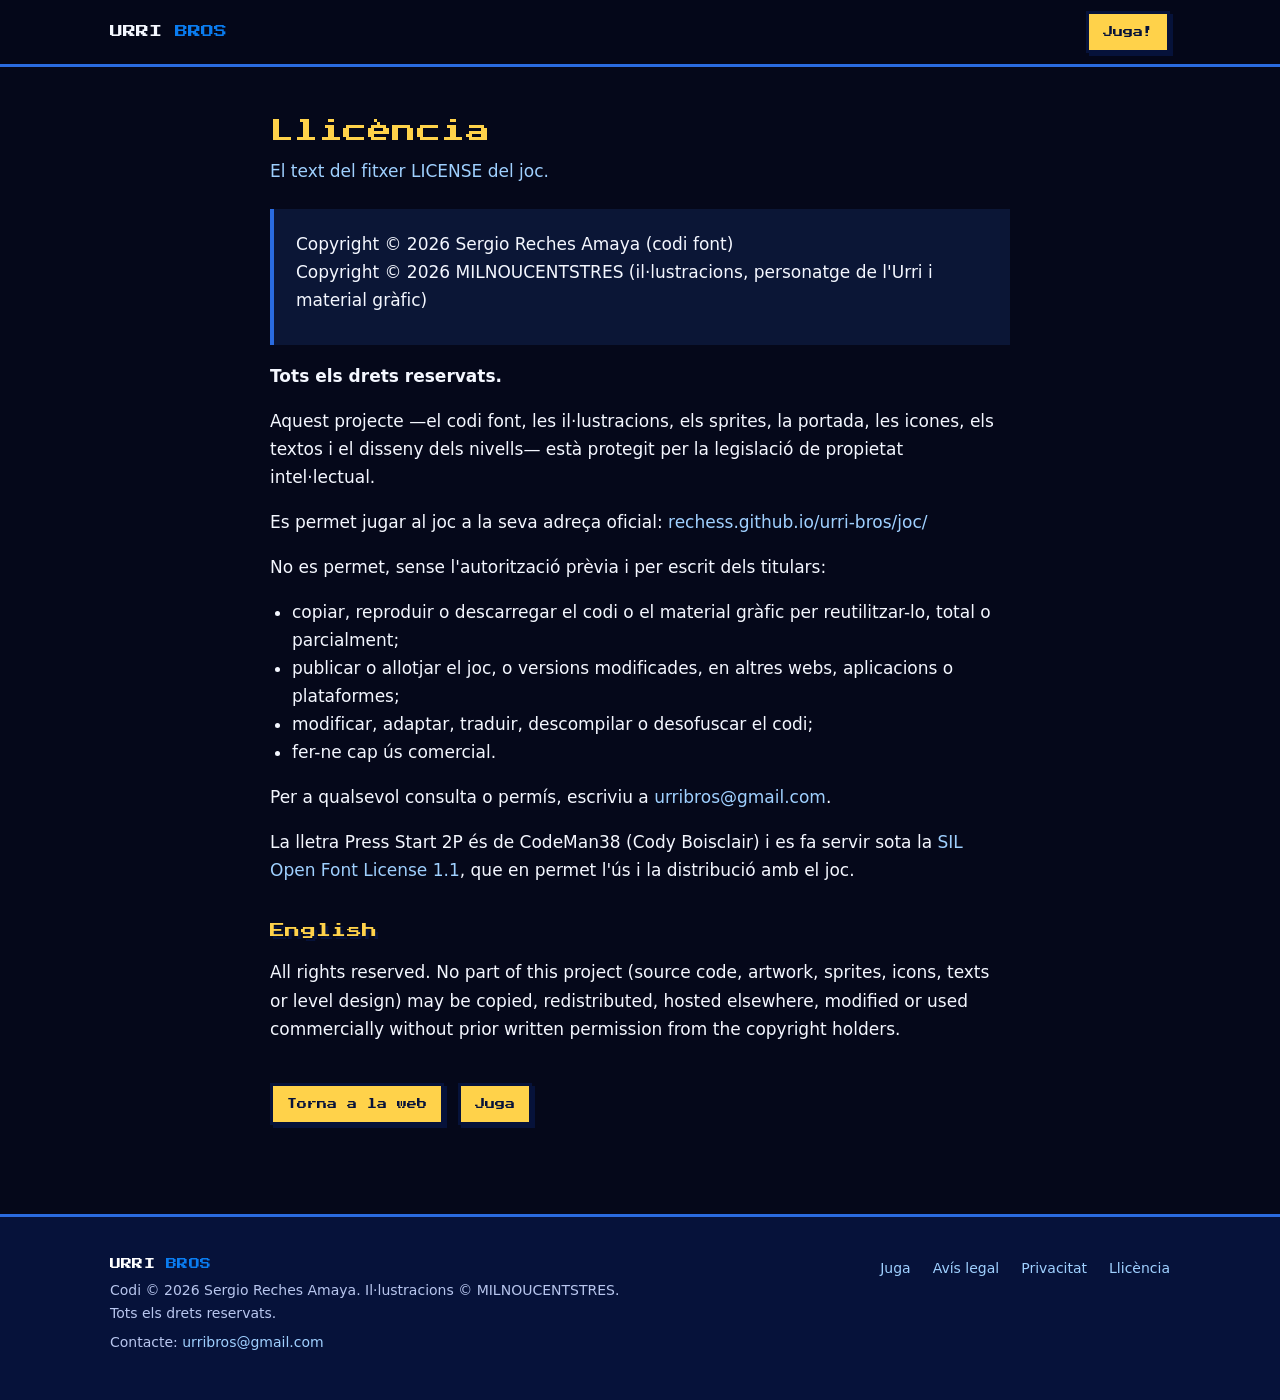
<file: llicencia.html>
<!doctype html>
<html lang="ca">
<head>
<meta charset="utf-8">
<meta name="viewport" content="width=device-width, initial-scale=1">
<title>Llicència · Urri Bros</title>
<link rel="icon" href="joc/assets/favicon.ico" sizes="any">
<link rel="stylesheet" href="estil.css">
</head>
<body>

<header class="barra">
  <div class="contingut">
    <a class="marca" href="./">URRI <span>BROS</span></a>
    <a class="boto petit" href="joc/">Juga!</a>
  </div>
</header>

<main class="document">
  <h1>Llicència</h1>
  <p class="data">El text del fitxer LICENSE del joc.</p>

<section><p>Copyright © 2026 Sergio Reches Amaya (codi font)<br>
Copyright © 2026 MILNOUCENTSTRES (il·lustracions, personatge de l'Urri i material gràfic)</p></section>

<p><strong>Tots els drets reservats.</strong></p>

<p>Aquest projecte —el codi font, les il·lustracions, els sprites, la portada, les icones, els textos i el disseny dels nivells— està protegit per la legislació de propietat intel·lectual.</p>

<p>Es permet jugar al joc a la seva adreça oficial: <a href="https://rechess.github.io/urri-bros/joc/">rechess.github.io/urri-bros/joc/</a></p>

<p>No es permet, sense l'autorització prèvia i per escrit dels titulars:</p>

<ul>
  <li>copiar, reproduir o descarregar el codi o el material gràfic per reutilitzar-lo, total o parcialment;</li>
  <li>publicar o allotjar el joc, o versions modificades, en altres webs, aplicacions o plataformes;</li>
  <li>modificar, adaptar, traduir, descompilar o desofuscar el codi;</li>
  <li>fer-ne cap ús comercial.</li>
</ul>

<p>Per a qualsevol consulta o permís, escriviu a <a href="mailto:urribros@gmail.com">urribros@gmail.com</a>.</p>

<p>La lletra Press Start 2P és de CodeMan38 (Cody Boisclair) i es fa servir sota la <a href="assets/OFL-PressStart2P.txt">SIL Open Font License 1.1</a>, que en permet l'ús i la distribució amb el joc.</p>

<h2 lang="en">English</h2>
<p lang="en">All rights reserved. No part of this project (source code, artwork, sprites, icons, texts or level design) may be copied, redistributed, hosted elsewhere, modified or used commercially without prior written permission from the copyright holders.</p>

  <p class="tornar"><a class="boto petit" href="./">Torna a la web</a> <a class="boto petit" href="joc/">Juga</a></p>
</main>

<footer>
  <div class="contingut columnes">
    <div>
      <p class="pixel marca-peu" style="font-size:11px;color:#fff">URRI <span>BROS</span></p>
      <p>Codi © 2026 Sergio Reches Amaya. Il·lustracions © MILNOUCENTSTRES.<br>Tots els drets reservats.</p>
      <p>Contacte: <a href="mailto:urribros@gmail.com">urribros@gmail.com</a></p>
    </div>
    <nav aria-label="Informació legal">
      <a href="joc/">Juga</a>
      <a href="avis-legal.html">Avís legal</a>
      <a href="privacitat.html">Privacitat</a>
      <a href="llicencia.html">Llicència</a>
    </nav>
  </div>
</footer>
</body>
</html>
</file>
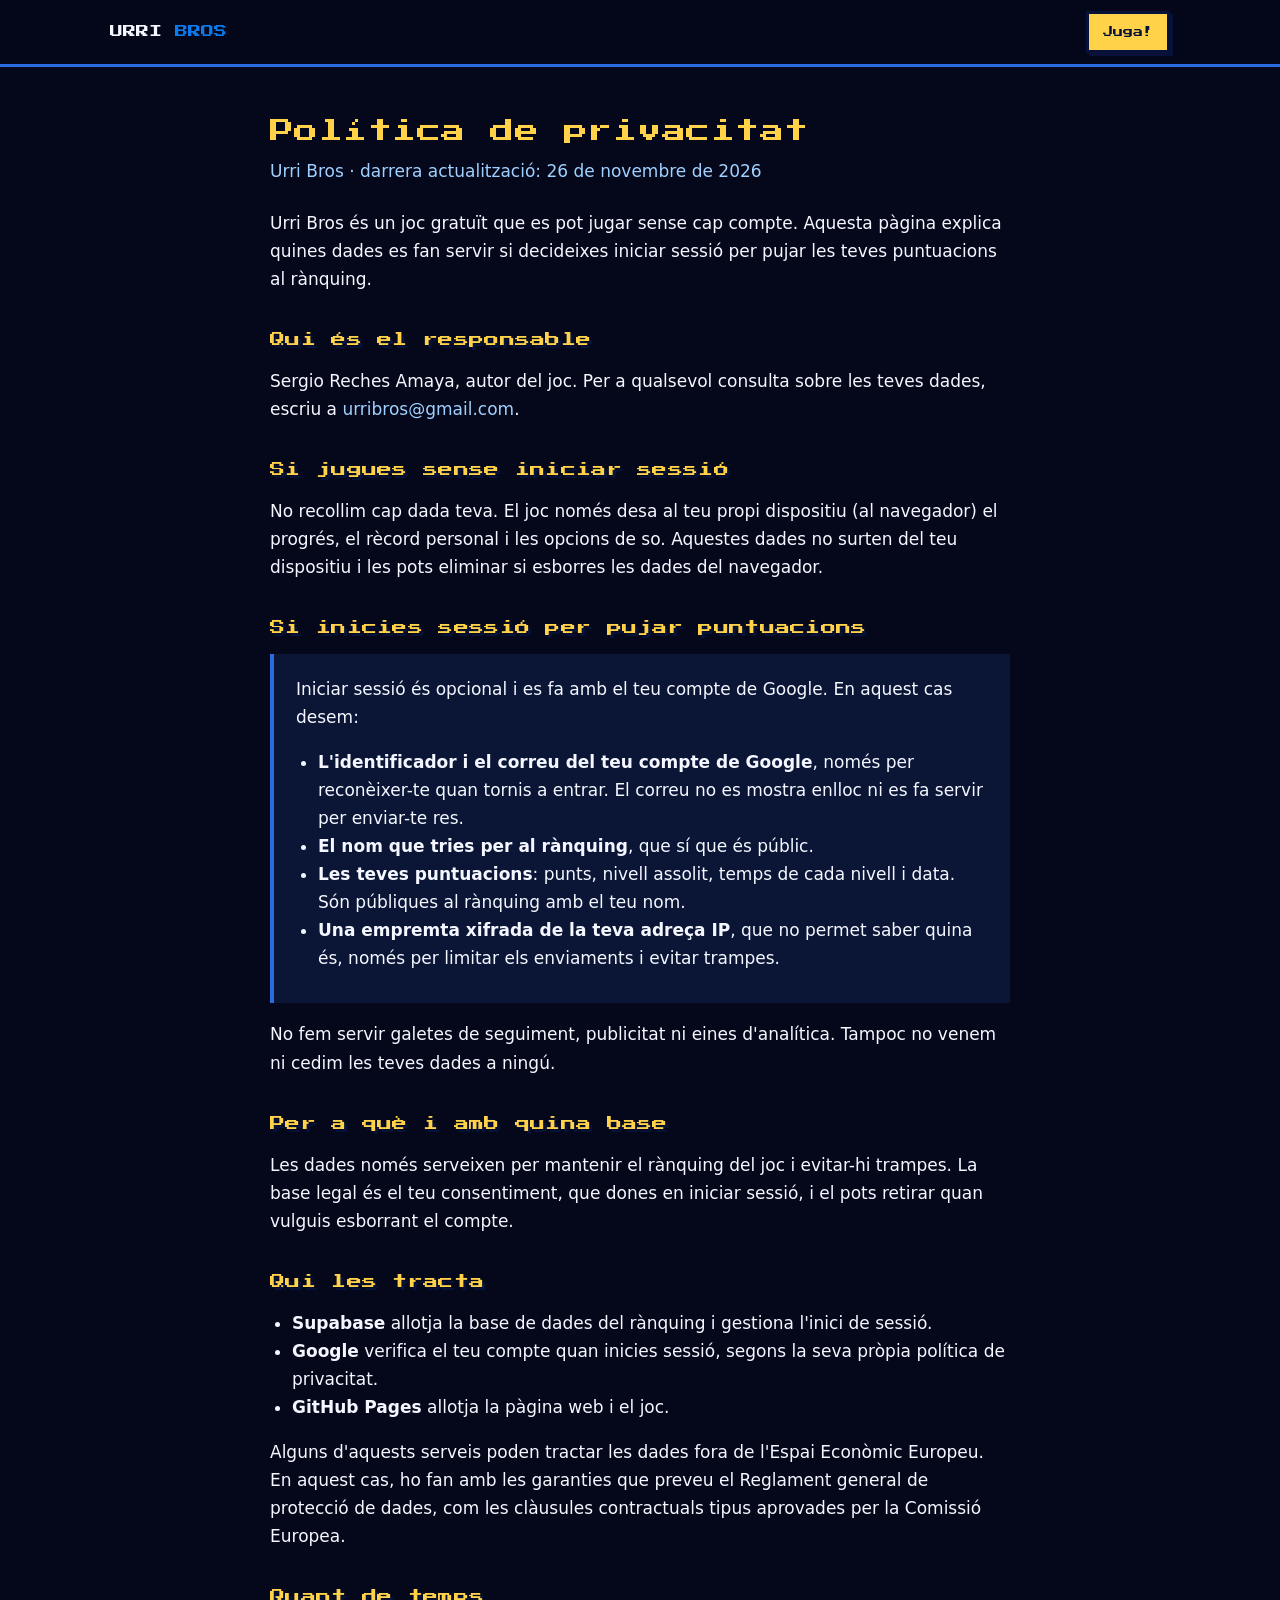
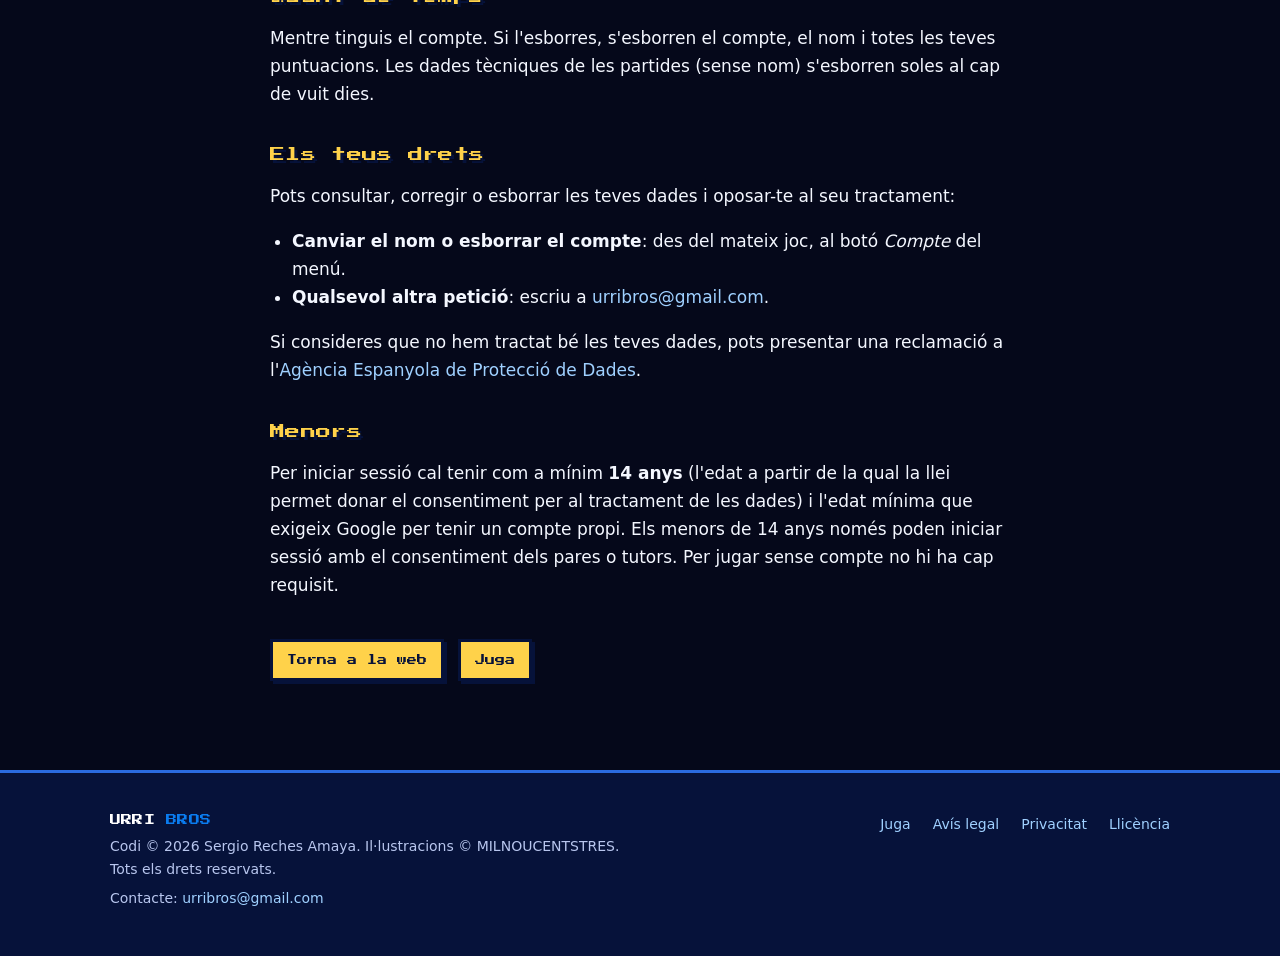
<file: privacitat.html>
<!doctype html>
<html lang="ca">
<head>
<meta charset="utf-8">
<meta name="viewport" content="width=device-width, initial-scale=1">
<title>Privacitat · Urri Bros</title>
<link rel="icon" href="joc/assets/favicon.ico" sizes="any">
<link rel="stylesheet" href="estil.css">
</head>
<body>

<header class="barra">
  <div class="contingut">
    <a class="marca" href="./">URRI <span>BROS</span></a>
    <a class="boto petit" href="joc/">Juga!</a>
  </div>
</header>

<main class="document">
  <h1>Política de privacitat</h1>
  <p class="data">Urri Bros · darrera actualització: 26 de novembre de 2026</p>

  <p>Urri Bros és un joc gratuït que es pot jugar sense cap compte. Aquesta pàgina explica quines dades es fan servir si decideixes iniciar sessió per pujar les teves puntuacions al rànquing.</p>

  <h2>Qui és el responsable</h2>
  <p>Sergio Reches Amaya, autor del joc. Per a qualsevol consulta sobre les teves dades, escriu a <a href="mailto:urribros@gmail.com">urribros@gmail.com</a>.</p>

  <h2>Si jugues sense iniciar sessió</h2>
  <p>No recollim cap dada teva. El joc només desa al teu propi dispositiu (al navegador) el progrés, el rècord personal i les opcions de so. Aquestes dades no surten del teu dispositiu i les pots eliminar si esborres les dades del navegador.</p>

  <h2>Si inicies sessió per pujar puntuacions</h2>
  <section>
    <p>Iniciar sessió és opcional i es fa amb el teu compte de Google. En aquest cas desem:</p>
    <ul>
      <li><strong>L'identificador i el correu del teu compte de Google</strong>, només per reconèixer-te quan tornis a entrar. El correu no es mostra enlloc ni es fa servir per enviar-te res.</li>
      <li><strong>El nom que tries per al rànquing</strong>, que sí que és públic.</li>
      <li><strong>Les teves puntuacions</strong>: punts, nivell assolit, temps de cada nivell i data. Són públiques al rànquing amb el teu nom.</li>
      <li><strong>Una empremta xifrada de la teva adreça IP</strong>, que no permet saber quina és, només per limitar els enviaments i evitar trampes.</li>
    </ul>
  </section>
  <p>No fem servir galetes de seguiment, publicitat ni eines d'analítica. Tampoc no venem ni cedim les teves dades a ningú.</p>

  <h2>Per a què i amb quina base</h2>
  <p>Les dades només serveixen per mantenir el rànquing del joc i evitar-hi trampes. La base legal és el teu consentiment, que dones en iniciar sessió, i el pots retirar quan vulguis esborrant el compte.</p>

  <h2>Qui les tracta</h2>
  <ul>
    <li><strong>Supabase</strong> allotja la base de dades del rànquing i gestiona l'inici de sessió.</li>
    <li><strong>Google</strong> verifica el teu compte quan inicies sessió, segons la seva pròpia política de privacitat.</li>
    <li><strong>GitHub Pages</strong> allotja la pàgina web i el joc.</li>
  </ul>
  <p>Alguns d'aquests serveis poden tractar les dades fora de l'Espai Econòmic Europeu. En aquest cas, ho fan amb les garanties que preveu el Reglament general de protecció de dades, com les clàusules contractuals tipus aprovades per la Comissió Europea.</p>

  <h2>Quant de temps</h2>
  <p>Mentre tinguis el compte. Si l'esborres, s'esborren el compte, el nom i totes les teves puntuacions. Les dades tècniques de les partides (sense nom) s'esborren soles al cap de vuit dies.</p>

  <h2>Els teus drets</h2>
  <p>Pots consultar, corregir o esborrar les teves dades i oposar-te al seu tractament:</p>
  <ul>
    <li><strong>Canviar el nom o esborrar el compte</strong>: des del mateix joc, al botó <em>Compte</em> del menú.</li>
    <li><strong>Qualsevol altra petició</strong>: escriu a <a href="mailto:urribros@gmail.com">urribros@gmail.com</a>.</li>
  </ul>
  <p>Si consideres que no hem tractat bé les teves dades, pots presentar una reclamació a l'<a href="https://www.aepd.es/" rel="noopener">Agència Espanyola de Protecció de Dades</a>.</p>

  <h2>Menors</h2>
  <p>Per iniciar sessió cal tenir com a mínim <strong>14 anys</strong> (l'edat a partir de la qual la llei permet donar el consentiment per al tractament de les dades) i l'edat mínima que exigeix Google per tenir un compte propi. Els menors de 14 anys només poden iniciar sessió amb el consentiment dels pares o tutors. Per jugar sense compte no hi ha cap requisit.</p>

  <p class="tornar"><a class="boto petit" href="./">Torna a la web</a> <a class="boto petit" href="joc/">Juga</a></p>
</main>

<footer>
  <div class="contingut columnes">
    <div>
      <p class="pixel marca-peu" style="font-size:11px;color:#fff">URRI <span>BROS</span></p>
      <p>Codi © 2026 Sergio Reches Amaya. Il·lustracions © MILNOUCENTSTRES.<br>Tots els drets reservats.</p>
      <p>Contacte: <a href="mailto:urribros@gmail.com">urribros@gmail.com</a></p>
    </div>
    <nav aria-label="Informació legal">
      <a href="joc/">Juga</a>
      <a href="avis-legal.html">Avís legal</a>
      <a href="privacitat.html">Privacitat</a>
      <a href="llicencia.html">Llicència</a>
    </nav>
  </div>
</footer>
</body>
</html>
</file>
<file: estil.css>
/* Web de presentació d'Urri Bros: el mateix aire que el joc (blau marí, arlequinat blanc-i-blau, groc, lletra de píxels) */
@font-face { font-family: 'Press Start 2P'; src: url('assets/PressStart2P.ttf') format('truetype'); font-display: swap; }
:root {
  --mari: #06123a; --fons: #05081a; --caixa: #0b1636; --blau: #2a6be0; --blau-clar: #9fd0ff;
  --groc: #ffd24a; --blanc: #f4f7ff; --vermell: #e8344a; --blau-logo: #0a7cf0;   /* el blau de «BROS» al logotip */
  --pixel: 'Press Start 2P', monospace;
  --text: system-ui, -apple-system, 'Segoe UI', Roboto, sans-serif;
}
* { box-sizing: border-box; }
html { scroll-behavior: smooth; }
body { margin: 0; background: var(--fons); color: var(--blanc); font: 17px/1.65 var(--text); }
img, video { max-width: 100%; height: auto; display: block; }
a { color: var(--blau-clar); text-decoration: none; }   /* els enllaços, del blau del menú i sense subratllar */
a:hover { color: var(--groc); }
a:focus-visible, button:focus-visible { outline: 3px solid var(--groc); outline-offset: 3px; }
h1, h2, h3, .pixel { font-family: var(--pixel); font-weight: normal; line-height: 1.4; letter-spacing: 0.02em; }
h2 { color: var(--groc); font-size: clamp(18px, 3.2vw, 26px); margin: 0 0 24px; text-shadow: 3px 3px 0 var(--mari); }
h3 { font-size: 13px; color: var(--blanc); margin: 0 0 10px; }
.contingut { max-width: 1100px; margin: 0 auto; padding: 0 20px; }
section { padding: 72px 0; }
section:nth-of-type(even) { background: var(--caixa); }
.intro-seccio { max-width: 760px; margin: -8px 0 32px; color: #d8e2ff; }

/* --- capçalera --- */
.barra { position: sticky; top: 0; z-index: 10; background: rgba(5, 8, 26, 0.92); backdrop-filter: blur(6px); border-bottom: 3px solid var(--blau); }
.barra .contingut { display: flex; align-items: center; gap: 20px; height: 64px; }
.barra .marca { font-family: var(--pixel); font-size: 13px; color: var(--blanc); text-decoration: none; white-space: nowrap; }
.barra .marca span, .marca-peu span { color: var(--blau-logo); }
.barra .marca:hover { color: var(--blanc); }   /* el nom de la capçalera no canvia de color */
.barra nav { display: flex; gap: 18px; margin-left: auto; }
.barra nav a { font-family: var(--pixel); font-size: 10px; color: var(--blau-clar); text-decoration: none; }
.barra nav a:hover { color: var(--groc); }
.barra .marca + .boto { margin-left: auto; }   /* a les pàgines sense menú, el botó també va a la dreta */
@media (max-width: 860px) { .barra nav { display: none; } .barra .boto { margin-left: auto; } }

/* --- botons --- */
.boto { display: inline-block; font-family: var(--pixel); font-size: 14px; text-decoration: none; color: var(--mari); background: var(--groc);
  padding: 16px 22px; border: 3px solid var(--mari); box-shadow: 5px 5px 0 var(--mari); transition: transform .08s, box-shadow .08s; }
.boto:hover { transform: translate(-2px, -2px); box-shadow: 7px 7px 0 var(--mari); color: var(--mari); }
.boto:active { transform: translate(3px, 3px); box-shadow: 2px 2px 0 var(--mari); }
.boto.petit { font-size: 10px; padding: 10px 14px; box-shadow: 3px 3px 0 var(--mari); }
.boto.secundari { background: var(--blanc); }
.boto.gran { font-size: clamp(16px, 2.6vw, 22px); padding: 20px 30px; }

/* --- portada --- */
.portada { position: relative; overflow: hidden; padding: 40px 0; text-align: center; background: var(--fons);
  /* tota l'alçada de la pantalla, menys la capçalera (67 px): «El joc» comença just a sota */
  min-height: calc(100vh - 67px); min-height: calc(100svh - 67px); display: flex; flex-direction: column; justify-content: center; }
.portada-fons, .intro-fons { position: absolute; inset: 0; background: url('joc/assets/promo.jpg') center 30% / cover; }
.portada-fons { inset: -10% 0 0; will-change: transform; }   /* (més alt: el parallax el mou cap avall) */
.portada-vel { position: absolute; inset: 0; background: linear-gradient(180deg, rgba(5, 8, 26, .7), rgba(5, 8, 26, .94)); }
.portada .contingut { position: relative; }
.portada .logo { width: clamp(220px, calc((100svh - 400px) * 1.78), min(620px, 92%));   /* el logotip s'encongeix si la pantalla és baixa */ margin: 0 auto 8px; filter: drop-shadow(0 10px 24px rgba(0, 0, 0, .55)); animation: flota 3.2s ease-in-out infinite; }
@keyframes flota { 50% { transform: translateY(-8px); } }
@media (prefers-reduced-motion: reduce) { .portada .logo { animation: none; } html { scroll-behavior: auto; } }
.portada .lema { font-family: var(--pixel); font-size: clamp(13px, 2.2vw, 18px); color: var(--groc); text-shadow: 3px 3px 0 var(--mari); margin: 0 0 14px; }
.portada .sublema { max-width: 640px; margin: 0 auto 30px; font-size: 18px; color: #e8eeff; text-shadow: 0 2px 6px rgba(0, 0, 0, .8); }
.portada .botons { display: flex; gap: 18px; justify-content: center; align-items: center; flex-wrap: wrap; }

/* --- xifres --- */
.xifres { display: grid; grid-template-columns: repeat(auto-fit, minmax(180px, 1fr)); gap: 16px; margin-top: 36px; }
.xifra { background: var(--mari); border: 3px solid var(--blau); padding: 26px 20px 22px; text-align: center; }
.xifra b { display: block; font-family: var(--pixel); font-size: clamp(40px, 5vw, 56px); line-height: 1.2; color: var(--groc); margin-bottom: 14px; text-shadow: 4px 4px 0 var(--mari); }
.xifra span { font-size: 15px; color: #cfdcff; }

/* --- tràiler --- */
.trailer { border: 4px solid var(--groc); box-shadow: 8px 8px 0 var(--mari); background: #000; aspect-ratio: 2 / 1; width: 100%; }

/* --- galeria i nivells --- */
.galeria { display: grid; grid-template-columns: repeat(auto-fit, minmax(300px, 1fr)); gap: 14px; margin-bottom: 40px; }   /* nou captures: tres per fila a l'ordinador */
.galeria figure { margin: 0; background: var(--mari); border: 3px solid var(--blau); }
.galeria img { aspect-ratio: 16 / 9; object-fit: cover; width: 100%; image-rendering: pixelated; }
.galeria figcaption { font-family: var(--pixel); font-size: 9px; padding: 10px; color: var(--blau-clar); }
.mapa-nivells { display: grid; grid-template-columns: 1fr; gap: 28px; }
.mapa-nivells img { border: 4px solid var(--blau); width: 100%; max-width: 900px; margin: 0 auto; }
.llista-nivells { list-style: none; margin: 0; padding: 0; counter-reset: n; columns: 1; column-gap: 48px; }
@media (min-width: 861px) { .llista-nivells { columns: 2; } }   /* a l'ordinador, en dues columnes */
.llista-nivells li { break-inside: avoid; }
.llista-nivells li { counter-increment: n; padding: 7px 0 7px 46px; position: relative; border-bottom: 1px dashed #26366e; font-size: 16px; }
.llista-nivells li::before { content: counter(n); position: absolute; left: 0; top: 6px; width: 32px; text-align: center; font-family: var(--pixel); font-size: 11px;
  background: var(--groc); color: var(--mari); padding: 5px 0; }

/* --- minijocs --- */
.targetes { display: grid; grid-template-columns: repeat(auto-fit, minmax(200px, 1fr)); gap: 12px; }
@media (min-width: 1040px) { .targetes { grid-template-columns: repeat(5, 1fr); } }   /* a l'ordinador, els cinc minijocs en una fila */
.targeta { background: var(--mari); border: 3px solid var(--blau); padding: 20px 14px; }
.targeta h3 { font-size: 17px; margin-bottom: 12px; line-height: 1.35; }
.targeta .on { font-family: var(--pixel); font-size: 11px; line-height: 1.5; color: var(--groc); margin: 0 0 14px; white-space: nowrap; }   /* la ubicació, sempre en una línia */
.targeta p { margin: 0; font-size: 15px; color: #d8e2ff; }

/* --- controls --- */
.controls { display: grid; grid-template-columns: repeat(auto-fit, minmax(280px, 1fr)); gap: 18px; }
table { width: 100%; border-collapse: collapse; font-size: 15px; }
th, td { text-align: left; padding: 7px 8px; border-bottom: 1px solid #26366e; vertical-align: top; }
th { color: var(--groc); font-family: var(--pixel); font-size: 9px; font-weight: normal; }
th { white-space: nowrap; }
.controls td:first-child { width: 1%; white-space: nowrap; padding-right: 16px; }   /* l'acció, tan estreta com calgui: la descripció queda més a l'esquerra */
kbd { font-family: var(--pixel); font-size: 9px; background: var(--blanc); color: var(--mari); padding: 3px 6px; border-bottom: 3px solid #9aa3ad; white-space: nowrap; }

/* --- crèdits --- */
.credits { display: grid; grid-template-columns: repeat(auto-fit, minmax(260px, 1fr)); gap: 18px; }
.credit { background: var(--mari); border-left: 5px solid var(--groc); padding: 20px 22px; }
.credit .rol { font-family: var(--pixel); font-size: 9px; color: var(--blau-clar); margin-bottom: 10px; }
.credit .nom { font-family: var(--pixel); font-size: 14px; color: var(--blanc); margin-bottom: 8px; }
.credit p { margin: 0; font-size: 15px; color: #cfdcff; }

/* --- peu --- */
footer { background: var(--mari); padding: 40px 0; border-top: 3px solid var(--blau); font-size: 14px; color: #b8c6ee; }
footer .columnes { display: flex; flex-wrap: wrap; gap: 24px 48px; justify-content: space-between; }
footer nav { display: flex; flex-wrap: wrap; gap: 10px 22px; }
footer p { margin: 0 0 6px; }

/* --- pàgines de text (avís legal, privacitat) --- */
.document { max-width: 780px; margin: 0 auto; padding: 48px 20px 72px; }
.document h1 { color: var(--groc); font-size: clamp(18px, 3vw, 24px); margin: 0 0 8px; }
.document h2 { font-size: 15px; margin: 36px 0 10px; }
.document .data { color: var(--blau-clar); margin: 0 0 24px; }
.document section { padding: 4px 22px 14px; margin: 16px 0; background: var(--caixa); border-left: 4px solid var(--blau); }
.document ul { padding-left: 22px; }
.document .tornar { margin-top: 40px; display: flex; gap: 14px; flex-wrap: wrap; }

/* --- el visor de les captures --- */
.galeria a.amplia { display: block; cursor: zoom-in; }
.galeria a.amplia:hover img { filter: brightness(1.12); }
.visor { position: fixed; inset: 0; z-index: 50; background: rgba(2, 4, 14, .94); display: flex; align-items: center; justify-content: center; padding: 56px 72px; }
.visor[hidden] { display: none; }
.visor figure { margin: 0; max-width: min(1200px, 100%); }
.visor img { width: 100%; max-height: calc(100vh - 150px); object-fit: contain; border: 4px solid var(--groc); image-rendering: pixelated; background: #000; }
.visor figcaption { font-family: var(--pixel); font-size: 11px; color: var(--blau-clar); text-align: center; margin-top: 14px; }
.visor button { font-family: var(--pixel); background: var(--groc); color: var(--mari); border: 3px solid var(--mari); box-shadow: 4px 4px 0 #000; cursor: pointer; }
.visor-fletxa { position: absolute; top: 50%; transform: translateY(-50%); width: 52px; height: 64px; font-size: 30px; line-height: 1; }
.visor-fletxa.ant { left: 12px; } .visor-fletxa.seg { right: 12px; }
.visor-tanca { position: absolute; top: 12px; right: 12px; width: 44px; height: 44px; font-size: 16px; }
@media (max-width: 600px) { .visor { padding: 60px 8px; } .visor-fletxa { top: auto; bottom: 14px; transform: none; } }

/* --- la intro: l'Urri, la pilota i la portada arrossegada (només amb la classe amb-intro, que posa el JavaScript) --- */
#intro { display: none; }
.amb-intro #intro { display: block; position: fixed; inset: 0; z-index: 100; background: var(--fons); overflow: hidden; cursor: pointer; }
#intro img { position: absolute; left: 0; top: 0; image-rendering: pixelated; will-change: transform; }
.intro-urri { width: auto; max-width: none; }
.intro-fons { position: fixed; inset: 0; transform: translateX(-100%); will-change: transform; }
.intro-pilota { z-index: 2; }
.amb-intro body { overflow: hidden; }
.amb-intro .barra { transform: translateY(-110%); }
.barra { transition: transform .38s cubic-bezier(.2, .9, .3, 1.2); }
.amb-intro .portada-vel { opacity: 0; }
.portada-vel { transition: opacity .45s ease-out; }
.amb-intro .portada .logo, .amb-intro .portada .lema, .amb-intro .portada .sublema, .amb-intro .portada .botons { opacity: 0; transform: translateY(24px); }
.amb-intro .portada .logo { transform: scale(.6); }
.portada .lema, .portada .sublema, .portada .botons { transition: opacity .4s ease-out, transform .4s ease-out; }
.portada .logo { transition: opacity .35s ease-out, transform .45s cubic-bezier(.2, 1.4, .4, 1); }
.amb-intro.vel .portada-vel { opacity: 1; }
.amb-intro.logo .portada .logo { opacity: 1; transform: none; }
.amb-intro.text .portada .lema, .amb-intro.text .portada .sublema { opacity: 1; transform: none; }
.amb-intro.botons .portada .botons { opacity: 1; transform: none; }
.amb-intro.menu .barra { transform: none; }
.amb-intro.logo .portada .logo { animation: none; }
.amb-intro .portada .logo { animation: none; }

/* --- el que va apareixent amb l'scroll --- */
.revela { opacity: 0; transform: translateY(36px); transition: opacity .6s ease-out, transform .6s cubic-bezier(.2, .8, .3, 1); }
.revela.vist { opacity: 1; transform: none; }
</file>
